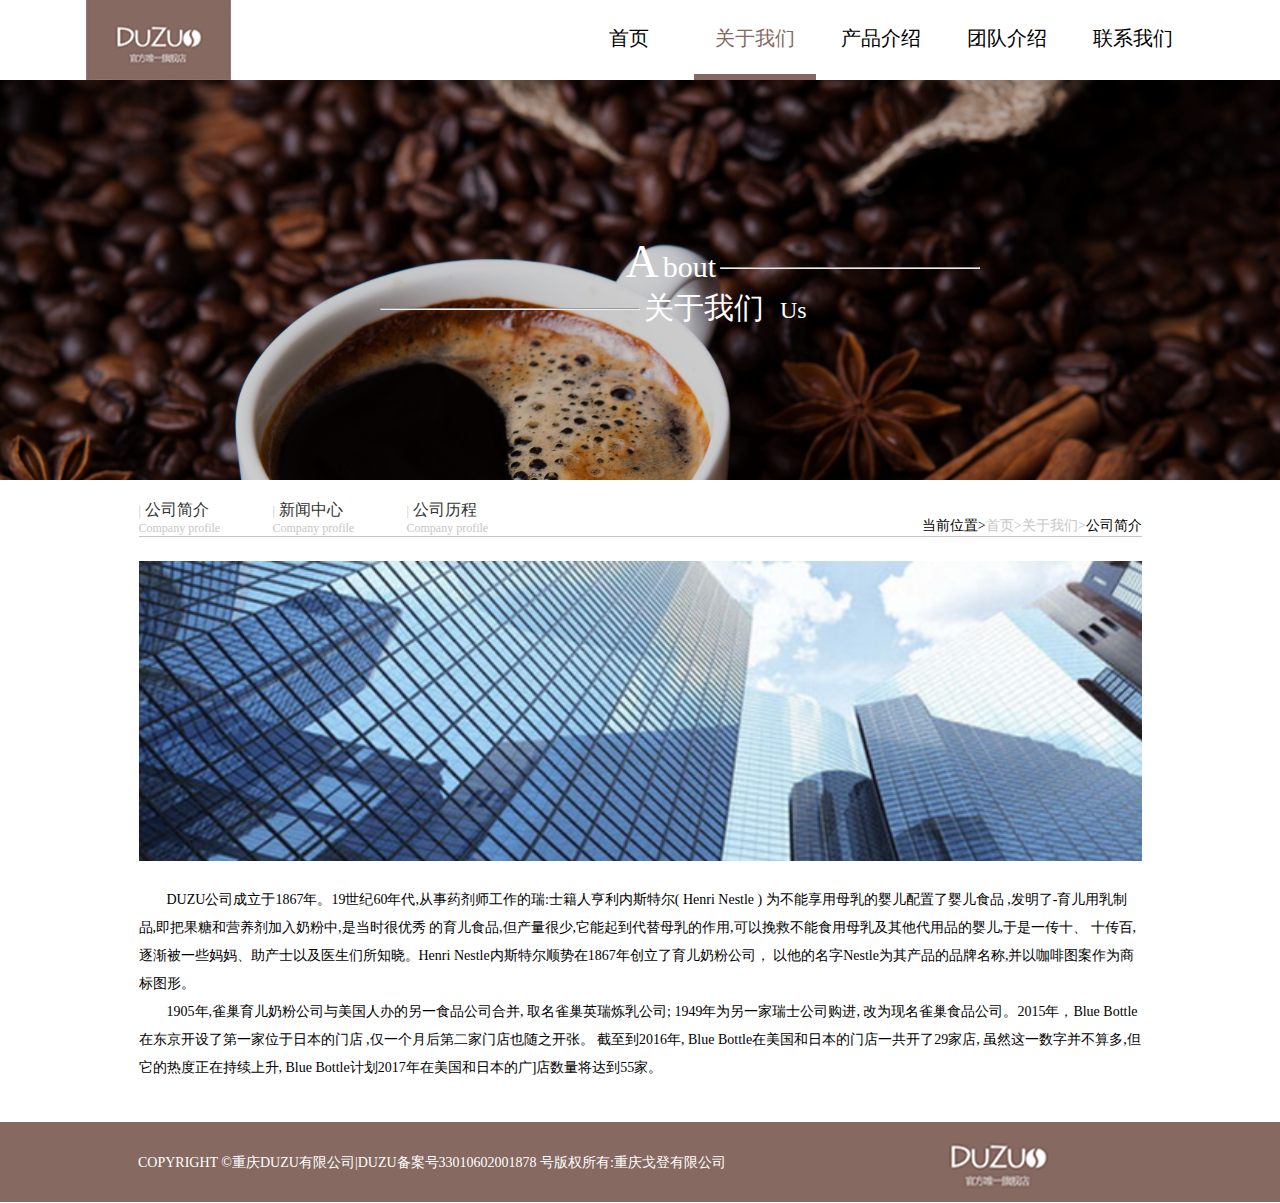
<file: about_Us.html>
<!DOCTYPE html>
<html>
	<head>
		<meta charset="UTF-8">
		<title></title>
		<link rel="stylesheet" href="css/about_Us.css" />
	</head>
	<body>
		<header>
			<div class="header">
				<div class="header_center">
					<img src="img/logo.png" />
					<ul>
						<li><a href="coffee_index.html">首页</a></li>
						<li><a href="about_Us.html" class="about">关于我们</a></li>
						<li><a href="product.html">产品介绍</a></li>
						<li><a href="team_product.html" >团队介绍</a></li>
						<li><a href="contact.html">联系我们</a></li>
					</ul>
				</div>
			</div>
		</header>
		<section>
			<div class="banner">
				<div class="banner_mtk">
					<div class="mtk_font">
						<!--<div class="mtk_position">-->
							<div class="mtk_font1">
								<span class="fs46">A</span>
								<span class="fs30">bout</span>
								<div class="banner_hr1"><hr /></div>
							</div>
							<div class="mtk_font2">
								<div class="banner_hr1"><hr/></div>
								<span class="fs30">关于我们</span>
								&nbsp;&nbsp;
								<span class="fs24">Us</span>
							</div>
						<!--</div>-->
					</div>
				</div>
			</div>
			<div class="contain">
				<div class="contain_center">
					<div class="contain_nav">
						<div class="contain1">
							<span class="fs12">|</span>
							<span class="fs16">公司简介</span>
							<p class="fs12">Company profile</p>
						</div>
						<div class="contain1">
							<span class="fs12">|</span>
							<span class="fs16">新闻中心</span>
							<p class="fs12">Company profile</p>
						</div>
						<div class="contain1">
							<span class="fs12">|</span>
							<span class="fs16">公司历程</span>
							<p class="fs12">Company profile</p>
						</div>
						<div class="contain2">
							<span>当前位置&gt;</span><span class="span1">首页&gt;关于我们&gt;</span><span>公司简介</span>
						</div>
					</div>
					<div class="banner2">
						
					</div>
					<div class="contain_p">
						<p> DUZU公司成立于1867年。19世纪60年代,从事药剂师工作的瑞:士籍人亨利内斯特尔( Henri Nestle )
							为不能享用母乳的婴儿配置了婴儿食品 ,发明了-育儿用乳制品,即把果糖和营养剂加入奶粉中,是当时很优秀
							的育儿食品,但产量很少,它能起到代替母乳的作用,可以挽救不能食用母乳及其他代用品的婴儿,于是一传十、
							十传百,逐渐被一些妈妈、助产士以及医生们所知晓。Henri Nestle内斯特尔顺势在1867年创立了育儿奶粉公司，
							以他的名字Nestle为其产品的品牌名称,并以咖啡图案作为商标图形。</p>
						<p>
							1905年,雀巢育儿奶粉公司与美国人办的另一食品公司合并, 取名雀巢英瑞炼乳公司; 1949年为另一家瑞士公司购进,
							改为现名雀巢食品公司。2015年，Blue Bottle在东京开设了第一家位于日本的门店 ,仅一个月后第二家门店也随之开张。
							截至到2016年, Blue Bottle在美国和日本的门店一共开了29家店,
							虽然这一数字并不算多,但它的热度正在持续上升, Blue Bottle计划2017年在美国和日本的广]店数量将达到55家。
						</p>
					</div>
				</div>
			</div>
		</section>
		<footer>
			<div class="footer">
				<div class="footer_center">
					<div class="footer_left">
						<span class="fs14">COPYRIGHT &copy;重庆DUZU有限公司|DUZU备案号33010602001878 号版权所有:重庆戈登有限公司</span>
					</div>
					<div class="footer_right">
						<img src="img/logo2_03.png" />
					</div>
				</div>
			</div>
		</footer>
	</body>
</html>
</file>
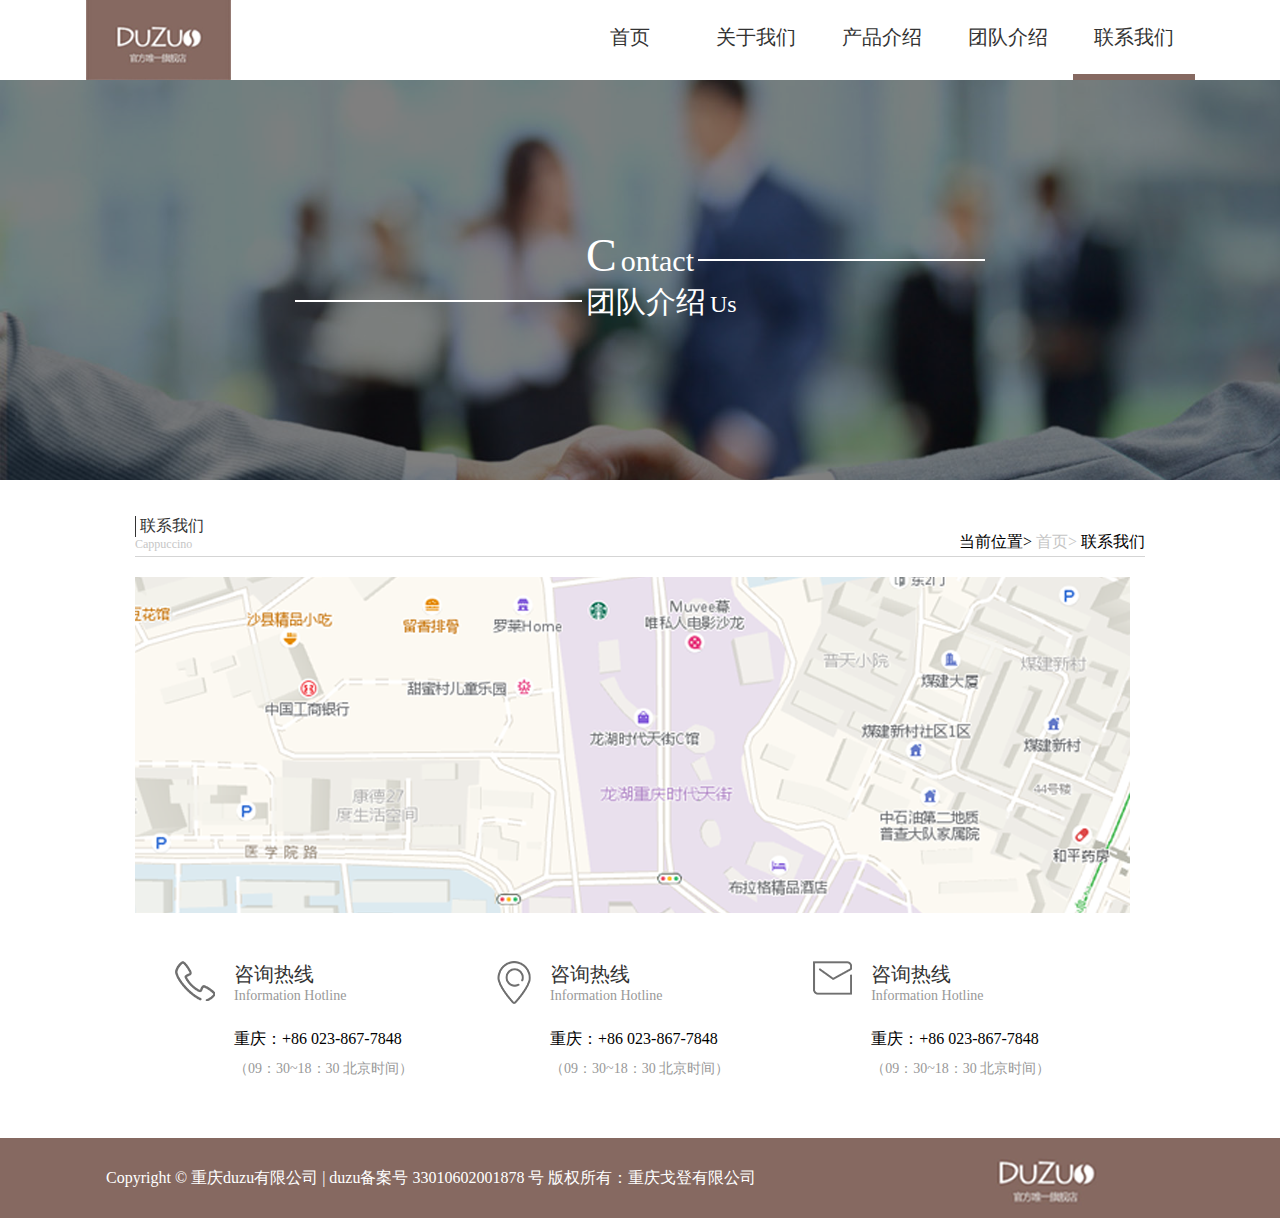
<file: contact.html>
<!DOCTYPE html>
<html>
	<head>
		<meta charset="UTF-8">
		<title></title>
		<link rel="stylesheet" type="text/css" href="css/contact.css"/>
	</head>
	<body>
		<header>
			<div class="header">
				<div class="header_center">
					<img src="img/logo.png" />
					<ul>
					<li><a href="coffee_index.html">首页</a></li>
					<li><a href="about_Us.html">关于我们</a></li>
					<li><a href="product.html">产品介绍</a></li>
					<li><a href="team_product.html">团队介绍</a></li>
					<li><a href="contact.html"  class="active">联系我们</a></li>
					</ul>
				</div>
			</div>
		</header>
		<div class="product_banner">
			<div class="product_banner_mtk">
				<div class="product_banner_mtk_text">
					<div class="mtk_text_top">
						<span>C</span>
						<span>ontact</span>
						<div class="top_line"></div>
					</div>
					<div class="mtk_text_bottom">
						<div class="top_line"></div>
						<span class="fs30">团队介绍</span>
						<span class="fs24">Us</span>
					</div>
				</div>
			</div>
		</div>
		<div class="product_section1">
			<div class="product_section1_top">
				<div class="product_section1_top1">
					<div class="top1_top fs16">
						联系我们
					</div>
					<p class="fs12">Cappuccino</p>
				</div>
				<div class="product_section1_top2">
					<ul>
						<li>当前位置></li>
						<li>首页></li>
						<li>联系我们</li>
					</ul>
				</div>
			</div>
			<div class="section1_bottom">
				<img src="img/contact_ditu_03.png"/>
				<div class="section1_bottom1">
					<img src="img/index/phone.gif"/>
					<ul>
						<li class="fs20">咨询热线</li>
						<li>Information Hotline</li>
						<li class="fs14">重庆：+86 023-867-7848</li>
						<li>（09：30~18：30 北京时间）</li>
					</ul>
				</div>
				<div class="section1_bottom1">
					<img src="img/index/location.gif"/>
					<ul>
						<li class="fs20">咨询热线</li>
						<li>Information Hotline</li>
						<li class="fs14">重庆：+86 023-867-7848</li>
						<li>（09：30~18：30 北京时间）</li>
					</ul>
				</div>
				<div class="section1_bottom1">
					<img src="img/index/email.png"/>
					<ul>
						<li class="fs20">咨询热线</li>
						<li>Information Hotline</li>
						<li class="fs14">重庆：+86 023-867-7848</li>
						<li>（09：30~18：30 北京时间）</li>
					</ul>
				</div>
			</div>
		</div>
		<footer>
			<div class="footer_center">
				<div class="footer_center_left">Copyright © 重庆duzu有限公司 | duzu备案号 33010602001878 号 版权所有：重庆戈登有限公司</div>
				<div class="footer_center_right"><img src="img/logo2_03.png"/></div>
			</div>
		</footer>
	</body>
</html>
</file>
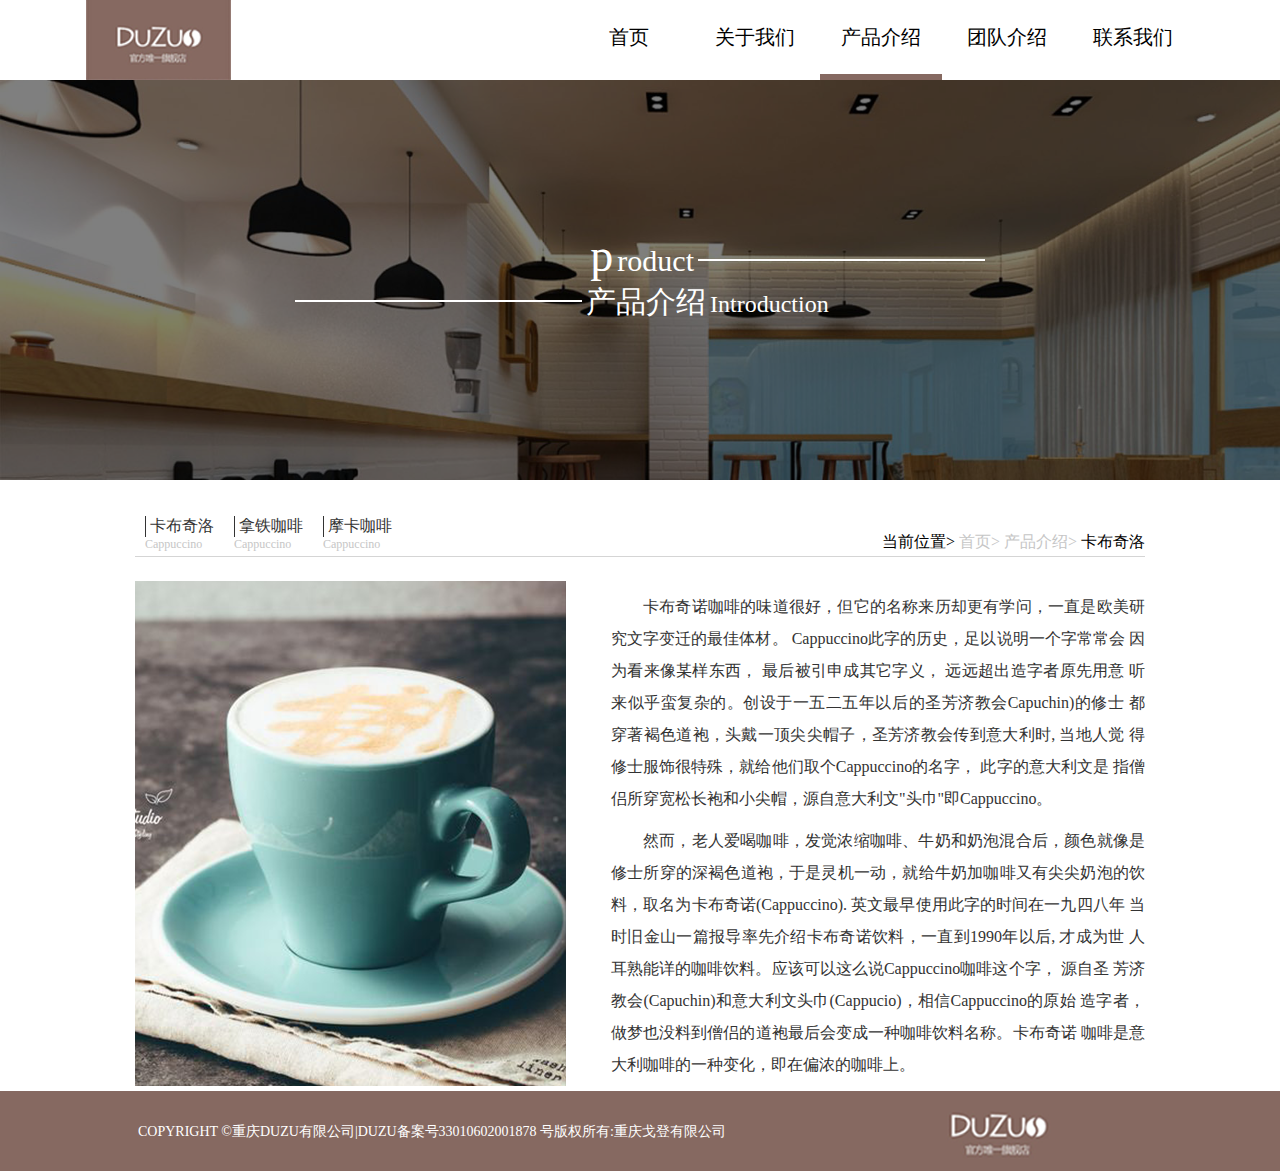
<file: product.html>
<!DOCTYPE html>
<html>
	<head>
		<meta charset="UTF-8">
		<title></title>
		<link rel="stylesheet" type="text/css" href="css/product.css"/>
	</head>
	<body>
		<header>
			<div class="header">
				<div class="header_center">
					<img src="img/logo.png" />
					<ul>
						<li><a href="coffee_index.html">首页</a></li>
						<li><a href="about_Us.html">关于我们</a></li>
						<li><a href="product.html"  class="active">产品介绍</a></li>
						<li><a href="team_product.html">团队介绍</a></li>
						<li><a href="contact.html">联系我们</a></li>
					</ul>
				</div>
			</div>
		</header>
		<div class="product_banner">
			<div class="product_banner_mtk">
				<div class="product_banner_mtk_text">
					<div class="mtk_text_top">
						<span>p</span>
						<span>roduct</span>
						<div class="top_line"></div>
					</div>
					<div class="mtk_text_bottom">
						<div class="top_line"></div>
						<span class="fs30">产品介绍</span>
						<span class="fs24">Introduction</span>
					</div>
				</div>
			</div>
		</div>
		<div class="product_section1">
			<div class="product_section1_top" >
				<div class="product_section1_top1" xh="0">
					<div class="top1_top fs16">
						卡布奇洛
					</div>
					<p class="fs12">Cappuccino</p>
				</div>
				
				<div class="product_section1_top1" xh="1">
					<div class="top1_top fs16">
						拿铁咖啡
					</div>
					<p class="fs12">Cappuccino</p>
				</div>
				<div class="product_section1_top1" xh="2">
					<div class="top1_top fs16">
						摩卡咖啡
					</div>
					<p class="fs12">Cappuccino</p>
				</div>
				<div class="product_section1_top2">
					<ul>
						<li>当前位置></li>
						<li><a href="index.html">首页></a></li>
						<li>产品介绍></li>
						<li class="mzxs">卡布奇洛</li>
					</ul>
				</div>
			</div>
			
			
			
			<div class="product_section1_bottom show">
				<div class="product_section1_bottom_left">
					<img src="img/product/卡布基诺_03.png"/>
				</div>
				<div class="product_section1_bottom_right fs16">
					<p class="p1">       卡布奇诺咖啡的味道很好，但它的名称来历却更有学问，一直是欧美研
						究文字变迁的最佳体材。 Cappuccino此字的历史，足以说明一个字常常会
						因为看来像某样东西，  最后被引申成其它字义， 远远超出造字者原先用意
						听来似乎蛮复杂的。创设于一五二五年以后的圣芳济教会Capuchin)的修士
						都穿著褐色道袍，头戴一顶尖尖帽子，圣芳济教会传到意大利时,  当地人觉
						得修士服饰很特殊，就给他们取个Cappuccino的名字， 此字的意大利文是
						指僧侣所穿宽松长袍和小尖帽，源自意大利文"头巾"即Cappuccino。</p>
						
						     <p class="p1">  然而，老人爱喝咖啡，发觉浓缩咖啡、牛奶和奶泡混合后，颜色就像是
						修士所穿的深褐色道袍，于是灵机一动，就给牛奶加咖啡又有尖尖奶泡的饮
						料，取名为卡布奇诺(Cappuccino). 英文最早使用此字的时间在一九四八年
						当时旧金山一篇报导率先介绍卡布奇诺饮料，一直到1990年以后, 才成为世
						人耳熟能详的咖啡饮料。应该可以这么说Cappuccino咖啡这个字， 源自圣
						芳济教会(Capuchin)和意大利文头巾(Cappucio)，相信Cappuccino的原始
						造字者，做梦也没料到僧侣的道袍最后会变成一种咖啡饮料名称。卡布奇诺
						咖啡是意大利咖啡的一种变化，即在偏浓的咖啡上。</p>
				</div>
			</div>
			
			<div class="product_section1_bottom hide">
				<div class="product_section1_bottom_left">
					<img src="img/natie_03.png"/>
				</div>
				<div class="product_section1_bottom_right fs16">
					<p class="p1">      
						 这是1683年的故事了。这一年，土耳其大军第二次进攻维也纳。当时的维
						也纳皇帝奥博德一世与波兰国王奥古斯都二世订有攻守同盟 ，波兰人只要得知
						这一消息，增援大军就会迅速赶到。 但问题是，谁来突破土耳其人的重围去给
						波兰人送信呢?曾经在土耳其游历的维也纳人柯奇斯基自告奋勇，以流利的土耳
						其话骗过围城的土耳其军队，跨越多瑙河， 搬来了波兰军队。
						</p>
						
					<p class="p1">  奥斯曼帝国的军队虽然骁勇善战，在波兰大军和维也纳大军的夹击下， 还
						是仓皇退却了， 走时在城外丢下了大批军需物资， 其中就有数十麻袋的咖啡豆
						穆斯林世界控制了几个世纪不肯外流的咖啡豆, 就这样轻而易举地到了维也纳人
						手上。 但是维也纳人不知道这是什么东西。 只有柯奇斯基知道这是一种神奇的
						饮料。 于是他请求把这数十麻袋咖啡豆作为突围求救的奖赏， 并利用这些战利
						品在维也纳开设了一家咖啡馆--蓝瓶子。</p>
						
					<p class="p1">开始的时候， 咖啡馆的生意并不好。 原因是欧洲人不像土耳其人那样，喜欢连
						咖啡渣一起喝下去 。 于是聪明的柯奇斯基改变了配方过滤掉咖啡渣并加入大量
						牛奶  - - 这就是如今咖啡馆里常见的"拿铁"咖啡的原创版本。</p>	
				</div>
			</div>
			
			<div class="product_section1_bottom hide">
				<div class="product_section1_bottom_left">
					<img src="img/moka_03.png"/>
				</div>
				<div class="product_section1_bottom_right fs16">
					<p class="p1">       
						摩卡作为一个世界上最早的也曾经是最大的咖啡贸易的港口而闻明于世位
						于埃塞尔比亚海峡对面的也门，埃塞尔比亚的咖啡也曾经通过也门摩卡港出口
						运输，摩卡港已经干枯了，但附近地区出产的咖啡还是习惯称之为摩卡。
					</p>
					<p class="p1"> 
						       哈拉尔(Harar)咖啡，这种咖啡生长在从达罗勒布(Darolebu)平原海拔900
						米到埃塞俄比亚东部高地山脉谢赫谢赫(Chercher)海拔2700米范围内的地区这
						些山脉确实为这些常年生长的咖啡豆提供了独一无二的特征:果实饱满呈长条状
						酸性适中，典型的摩卡爽口风味。哈拉尔(Harar)咖啡世界领先的优质咖啡 ; 虽
						然品种产自国外但给人以亲切之感，口感绵润甜滑， 给人以真正摩卡咖啡的丰
						富口感。哈拉尔咖啡几乎有最低的咖啡因含量，大约为1.13%。</p>
					<p class="p1"> 
						       哈拉尔不仅是世界上最好的的日晒咖啡之一，被誉为"旷野的咖啡"，而更
						像是一个美丽的传说。</p>
					<p class="p1"> 埃塞俄比亚主要是是阿拉比卡原种 ; 出口生豆;采用干燥法和水洗法的加工
						方法;主要产地集中于西南部、东部及南部;每年八月/一月为收获期。</p>
					</p>
				</div>
			</div>
			
		</div>
		<footer>
			<div class="footer">
				<div class="footer_center">
					<div class="footer_left">
						<span class="fs14">COPYRIGHT &copy;重庆DUZU有限公司|DUZU备案号33010602001878 号版权所有:重庆戈登有限公司</span>
					</div>
					<div class="footer_right">
						<img src="img/logo2_03.png" />
					</div>
				</div>
			</div>
		</footer>
		<script src="js/product.js" type="text/javascript" charset="utf-8"></script>
	</body>
</html>
</file>
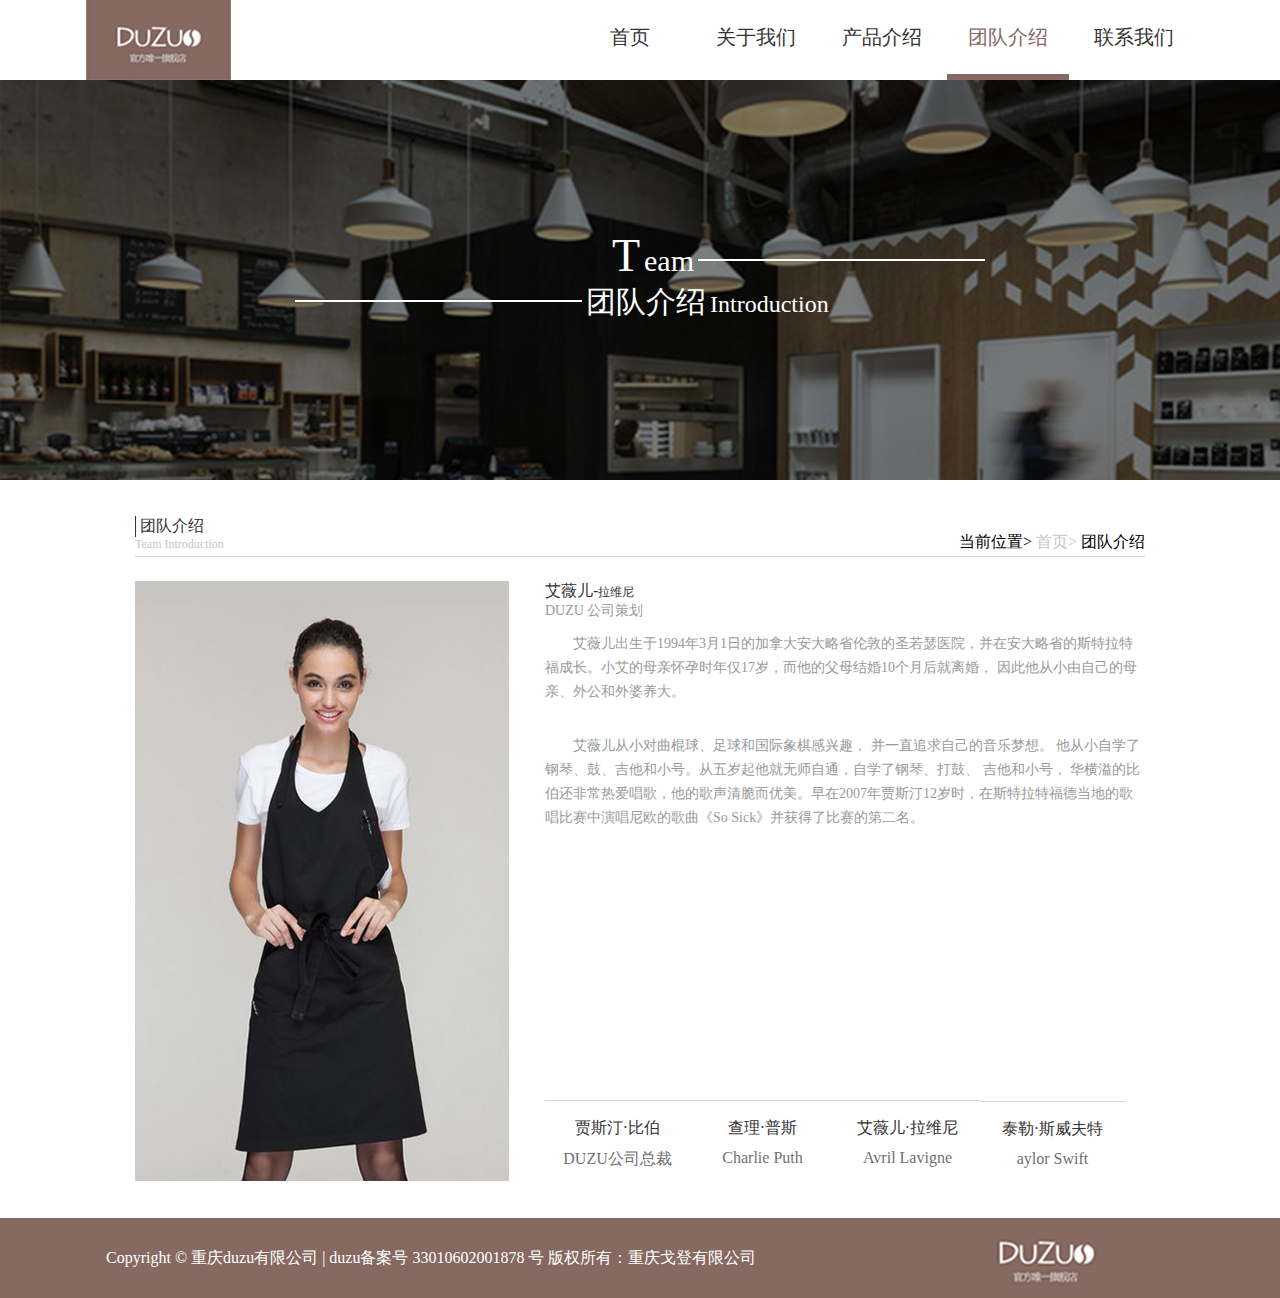
<file: team_product.html>
<!DOCTYPE html>
<html>
	<head>
		<meta charset="UTF-8">
		<title></title>
		<link rel="stylesheet" type="text/css" href="css/team_introduce.css"/>
	</head>
	<body>
		<header>
			<div class="team_header_center">
				<img src="img/logo.png"/>
				<ul>
					<li><a href="coffee_index.html">首页</a></li>
					<li><a href="about_Us.html">关于我们</a></li>
					<li><a href="product.html">产品介绍</a></li>
					<li><a href="team_product.html" class="td">团队介绍</a></li>
					<li><a href="contact.html">联系我们</a></li>
				</ul>
			</div>
		</header>
		<div class="product_banner">
			<div class="product_banner_mtk">
				<div class="product_banner_mtk_text">
					<div class="mtk_text_top">
						<span>T</span>
						<span>eam</span>
						<div class="top_line"></div>
					</div>
					<div class="mtk_text_bottom">
						<div class="top_line"></div>
						<span class="fs30">团队介绍</span>
						<span class="fs24">Introduction</span>
					</div>
				</div>
			</div>
		</div>
		<div class="product_section1">
			<div class="product_section1_top">
				<div class="product_section1_top1">
					<div class="top1_top fs16">
						团队介绍
					</div>
					<p class="fs12">Team Introduction</p>
				</div>
				<div class="product_section1_top2">
					<ul>
						<li>当前位置></li>
						<li>首页></li>
						<li>团队介绍</li>
					</ul>
				</div>
			</div>
			<div class="section1_bottom">
				<div class="section1_bottom_left">
					<img src="img/Team_Introduction_Avril_Lavigne.png"/>
				</div>
				<div class="section1_bottom_right">
					<p class="fs16">艾薇儿-<span class="fs12">拉维尼</span></p>
					<p class="fs14">DUZU 公司策划</p>
					<p class="fs14">艾薇儿出生于1994年3月1日的加拿大安大略省伦敦的圣若瑟医院，并在安大略省的斯特拉特
						福成长。小艾的母亲怀孕时年仅17岁，而他的父母结婚10个月后就离婚， 因此他从小由自己的母
						亲、外公和外婆养大。</p>
						
					<p class="fs14">艾薇儿从小对曲棍球、足球和国际象棋感兴趣， 并一直追求自己的音乐梦想。 他从小自学了
						钢琴、鼓、吉他和小号。从五岁起他就无师自通，自学了钢琴、打鼓、 吉他和小号， 华横溢的比
						伯还非常热爱唱歌，他的歌声清脆而优美。早在2007年贾斯汀12岁时，在斯特拉特福德当地的歌
						唱比赛中演唱尼欧的歌曲《So Sick》并获得了比赛的第二名。</p>
					<div class="person_produce">
						<div class="person1_produce">
							<img src="img/index/person4.gif"/>
							<div class="jieshao1">
								<p class="p1 p1s">贾斯汀·比伯</p>
								<p class="p2">DUZU公司总裁</p>
								<!--<div class="jieshao">
									<p class="p1">贾斯汀·比伯</p>
									<p class="p2">Jstinbiebo</p>
								</div>-->
							</div>
						</div>
						<div class="person1_produce">
							<img src="img/index/person1.gif"/>
							<div class="jieshao1">
								<p class="p1 p1s">查理·普斯</p>
								<p class="p2">Charlie Puth</p>
								<!--<div class="jieshao">
									<p class="p1">查理·普斯</p>
									<p class="p2">Charlie Puth</p>
								</div>-->
							</div>
						</div>
						<div class="person1_produce">
							<img src="img/index/person3.gif"/>
							<div class="jieshao1">
								<p class="p1 p1s">艾薇儿·拉维尼</p>
								<p class="p2">Avril Lavigne</p>
								<!--<div class="jieshao">
									<p class="p1">艾薇儿·拉维尼</p>
									<p class="p2">Avril Lavigne</p>
								</div>-->
							</div>
						</div>
						<div class="person1_produce">
							<img src="img/index/person2.gif"/>
							<div class="jieshao1">
								<p class="p1 p1s">泰勒·斯威夫特</p>
								<p class="p2">aylor Swift</p>
								<!--<div class="jieshao">
									<p class="p1">泰勒·斯威夫特</p>
									<p class="p2">Taylor Swift</p>
								</div>-->
							</div>
						</div>	
					</div>
					
				</div>
			</div>
		</div>
		<footer>
			<div class="footer_center">
				<div class="footer_center_left">Copyright © 重庆duzu有限公司 | duzu备案号 33010602001878 号 版权所有：重庆戈登有限公司</div>
				<div class="footer_center_right"><img src="img/logo2_03.png"/></div>
			</div>
		</footer>
		
		
	</body>
</html>
</file>
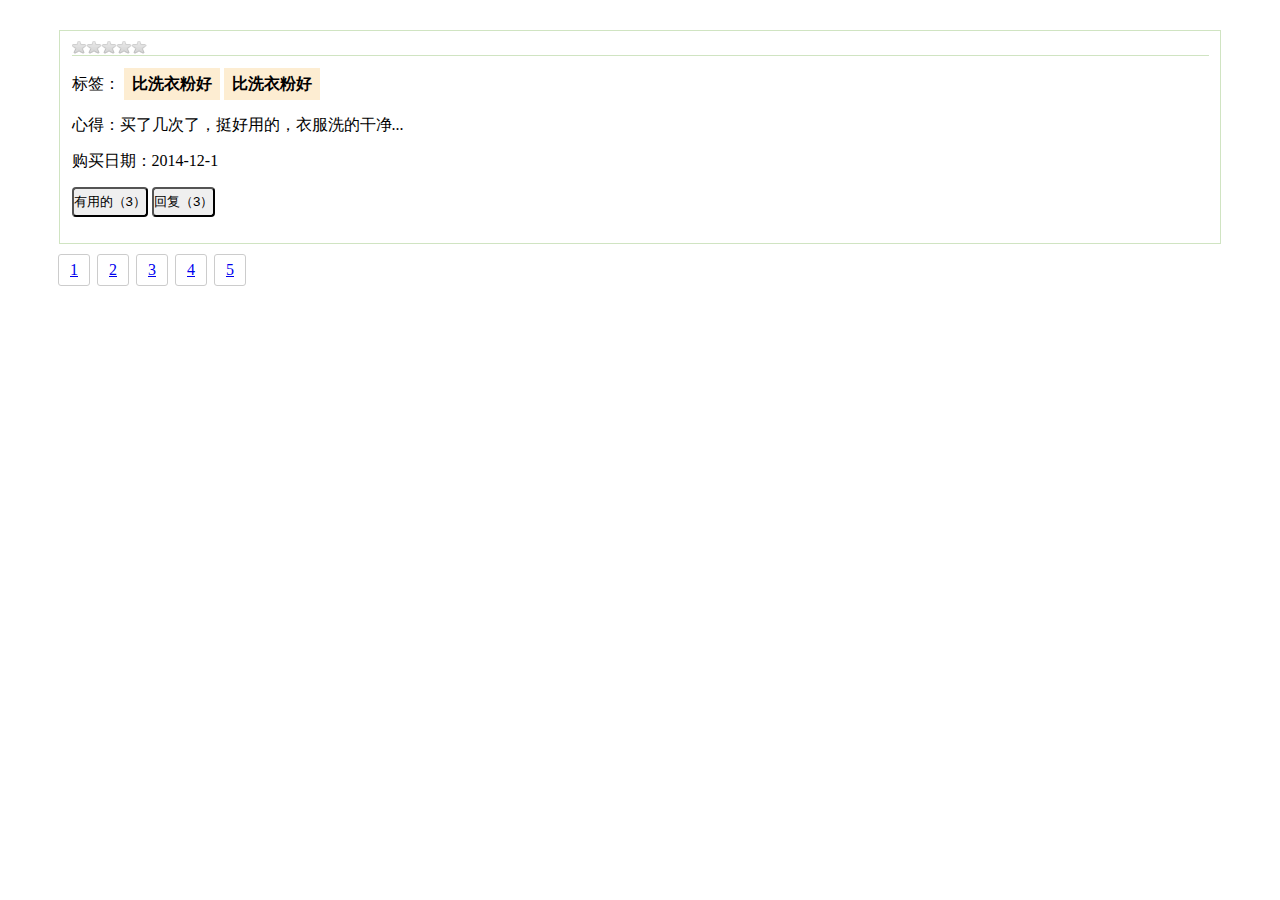
<file: work01.html>
<!DOCTYPE html>
<html>
	<head>
		<meta charset="UTF-8">
		<title></title>
		<link rel="stylesheet" type="text/css" href="css/work01.css"/>
	</head>
	<body>
		<div class="center">
			<div class="main">
				<div class="min">
					
				</div>
				<div class="contain">
					<div class="contain1">
						<span>标签：</span>
						<div class="contain1_1"><span>比洗衣粉好</span></div>
						<div class="contain1_1"><span>比洗衣粉好</span></div>
					</div>
					<div class="contain2">
						<span>心得：买了几次了，挺好用的，衣服洗的干净...</span>
					</div>
					<div class="contain2">
						<span>购买日期：2014-12-1</span>
					</div>
					<div class="contain3">
						<button>有用的（3）</button>
						<button>回复（3）</button>
					</div>
				</div>
			</div>
			<div class="footer">
				<ul>
					<li><a href="#">1</a></li>
					<li><a href="#">2</a></li>
					<li><a href="#">3</a></li>
					<li><a href="#">4</a></li>
					<li><a href="#">5</a></li>
				</ul>
			</div>
		</div>
	</body>
</html>
</file>
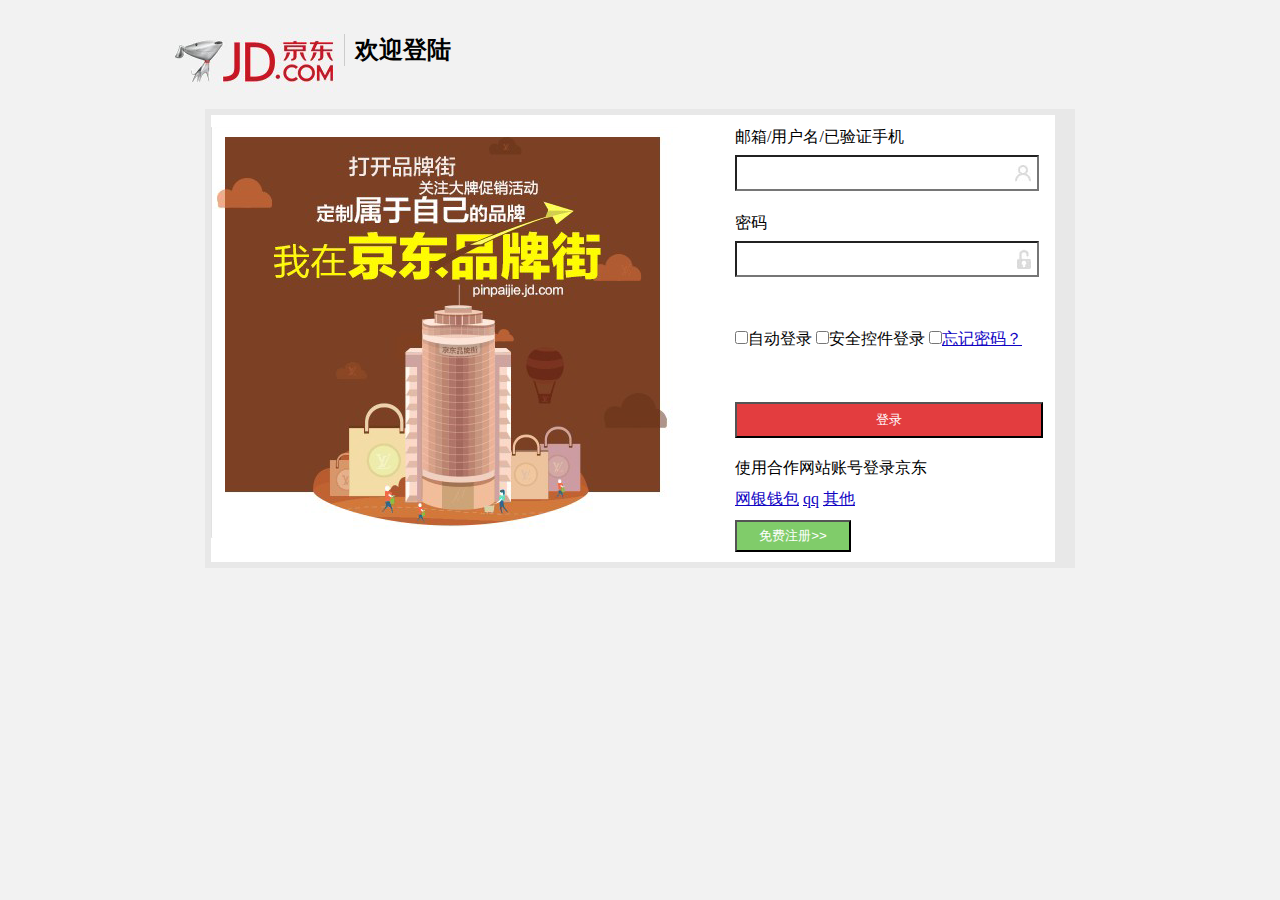
<file: work03.html>
<!DOCTYPE html>
<html>
	<head>
		<meta charset="UTF-8">
		<title></title>
		<link rel="stylesheet" href="css/work03.css" />
	</head>
	<body>
		<div class="center">
			<div class="top">
				<img src="img/jd_01.png"/>
				<h1>欢迎登陆</h1>
			</div>
			<div class="section"> 
				<div class="left">
					<img src="img/jd_bg.png" />
				</div>
				<div class="right">
					<div class="right_1">
						<span>邮箱/用户名/已验证手机</span>
						<div class="input1">
							<input type="text" name="username" value="" />
						</div>
					</div>
					<div class="right_1">
						<span>密码</span>
						<div class="input2">
							<input type="password" name="password" value=""/>
						</div>
					</div>
					<div class="right_2">
							<input type="checkbox" name="login" id="login1"/><label for="login1">自动登录</label>
							<input type="checkbox" name="login" id="login2" /><label for="login2">安全控件登录</label> 
							<input type="checkbox" name="login" id="login3"/><label for="login3"><a href="#">忘记密码？</a></label>
					</div>
					<button>
						登录
					</button>
					<div class="text">
						<span>使用合作网站账号登录京东</span>
					</div>	
					<div class="pay">
						<span><a href="#">网银钱包</a></span>
						<span><a href="#">qq</a></span>
						<span><a href="#">其他</a></span>
					</div>
					<button class="button1">免费注册>></button>
				</div>
			</div>
		</div>
	</body>
</html>
</file>
<file: css/about_Us.css>
*{
	margin: 0;
	padding: 0;
	list-style: none;
	text-decoration: none;
}
.header{
	width: 100%;
}
.header_center{
	width: 1200px;
	margin: auto;
	overflow: hidden;
}
.header_center>img{
	margin-left: 46px;
	float: left;
}
.header_center ul{
	float: right;
	margin-right: 46px;
}
.header_center li{
	display: inline-block;

}

.header_center a{
	color: #000;
	display: inline-block;
	width: 122px;
	height: 74px;
	font-size: 20px;
	text-align: center;
	line-height: 76px;
}
.header_center li:hover a{
	color: #866961;
	border-bottom: 6px solid #866961;
}
.header_center .about{
	color: #866961;
	border-bottom: 6px solid #866961;	
}
/*****************************************************************/
.banner{
	width: 100%;
	height: 400px;
	background:url(../img/about/banner.jpg);
	background-repeat: no-repeat;
	background-size: cover;
	background-attachment: fixed;
	/*background-size: 100% ;*/
}
.banner_mtk{
	width: 100%;
	height: 400px;
	background: rgba(0,0,0,0.2);
	position: relative;
}
.mtk_font{
	width: 600px;
    color: #fff;
    position: absolute;
    top: 155px;
    left: 380px;
}
.banner_hr1{
	display: inline-block;
	width: 260px;
	height: 1px;
	background: #fff;
}
.banner_hr1 hr{
	margin-bottom: 8px;
}
.fs46{
	font-size: 46px;
}
.fs30{
	font-size: 30px;
}
.fs24{
	font-size: 24px;
}
.mtk_font1{
	float: right;
}
.mtk_font2{
	float: left;
}
/*.mtk_position{
	width: 670px;
	margin: auto;
	color: #fff;
	/*position: absolute;
	top: 0;
	left: 0;*/
}*/

/*.fs46{
	top: -9px;
	position: absolute;
    left: -44px;
}*/


.relative{
	position: relative;
}
/*.banner_hr1{
	width: 285px;
	height: 4px;
	background: #fff;
	display: inline-block;
	position: absolute;
	top: 36px;
    left: 126px;	
}
.banner_hr2{
	width: 285px;
	height: 4px;
	background: #fff;
	display: inline-block;
	position: absolute;	
	top: 19px;
    left: -309px;
}*/

.contain{
	width: 100%;
}
.contain_center{
	width: 1003px;
	margin:20px auto 40px;
	/*border: 1px solid #000;*/
	
}
.contain_nav{
	width: 100%;
	overflow: hidden;
	border-bottom: 1px solid #c6c6c6;
	margin-bottom: 24px;
}
.contain1{
	width: 100px;
	display: inline-block;
	margin-right: 34px ;
	float: left;
}

.fs12{
	font-size: 12px;
	color: #c6c6c6;
}
.fs16{
	font-size: 16px;
	color: #333333;
}
.contain2{
	display: inline-block;
	float: right;
	margin-top: 17px;
	font-size: 14px;
}
.span1{
	color: #c6c6c6;
}
.banner2{
	width: 1003px;
	height: 300px;
	background: url(../img/about/banner2.png) no-repeat;
	background-attachment: fixed;
	background-size: cover;
	
}
.contain_p{
	width: 1003px;
	margin-top: 25px;
	font-size: 14px;
}
.contain_p p{
	text-indent: 28px;
	line-height: 28px;
}

/*footer*/
.footer{
	width: 100%;
	height: 80px;
	background: #866961;
}
.footer_center{
	width: 1200px;
	overflow: hidden;
	margin: auto;
}
.fs14{
	font-size: 14px;
}
img{
	vertical-align: top;
}
.footer_left{
	float: left;
	margin-left: 98px;
	line-height: 80px;
	color: #fff;
}
.footer_right{
	float: right;
	margin-right: 170px;
}
</file>
<file: css/contact.css>
body,ol,ul,h1,h2,h3,h4,h5,h6,p,th,td,dl,dd,form,fieldset,legend,input,textarea,select{
	margin:0;
	padding:0;
	list-style: none;
}
img{
	vertical-align: top;
}
a{
	text-decoration: none;
}
.header{
	width: 100%;
}
.header_center{
	width: 1200px;
	margin: auto;
	overflow: hidden;
}
.header_center>img{
	margin-left: 46px;
	float: left;
}
.header_center ul{
	float: right;
	margin-right: 45px;
}
.header_center li{
	display: inline-block;

}
.header_center a{
	color: #333;
	display: inline-block;
	width: 122px;
	height: 74px;
	font-size: 20px;
	text-align: center;
	line-height: 74px;
}
.header_center li:hover a{
	color: #866961;
	border-bottom: 6px solid #866961;
}
.active{
	color: #866961;
	border-bottom: 6px solid #866961;
}

.product_banner{
	width: 100%;
	height: 400px;
	background: url(../img/contact_banner.jpg) no-repeat fixed;
	background-size: cover;
	position: relative;
}
.product_banner_mtk{
	width: 100%;
	height: 100%;
	background: rgba(0,0,0,0.5);
	position: absolute;
	left: 0;
	top: 0;
}
.product_banner_mtk_text:after{
	content: "";
	display: table;
	clear: both;
}
.product_banner_mtk_text{
	width: 690px;
	/*margin: auto;*/
	color: #FFFFFF;
	position: absolute;
	top: 50%;
	left: 50%;
	margin-top: -51px;
	margin-left: -345px;
}

.mtk_text_top span:nth-child(1){
	font-size: 46px;
	/*position: relative;
	top: 3px;*/
}
.mtk_text_top span:nth-child(2){
	font-size: 30px;
}
.top_line{
	width: 285px;
	border: 1px solid #fff;
	display: inline-block;
	margin-bottom: 10px;
}
.fs30{
	font-size: 30px;
}
.fs24{
	font-size: 24px;
}

.product_section1{
	width: 1010px;
	margin: auto;
	margin-top: 36px;
}
.product_section1_top{
	border-bottom: 1px solid #d5d5d5;
	overflow: hidden;
}
.fs12{
	font-size: 12px;
}
.fs16{
	font-size: 16px;
	color: #333;
}
.top1_top{
	border-left:1px solid #333 ;
	padding-left: 4px;
}
.mtk_text_top{
	float: right;
}
.mtk_text_bottom{
	float: left;
}

/***************/
.product_section1_top1 p{
	color:#c6c6c6;
	margin-bottom: 4px;
}
.product_section1_top1{
	float: left;
}
.product_section1_top2{
	float: right;
	margin-top: 16px;
}
.product_section1_top2 li{
	display: inline-block;
}
.product_section1_top2 li:nth-child(2){
	color: #c6c6c6;
}
.section1_bottom{
margin-top: 20px;
}
.section1_bottom1{
	display: inline-block;
	margin:0 40px 60px;
}
.section1_bottom>img{
	margin-bottom: 48px;
}
.section1_bottom1>img{
	margin-right:15px ;
}
.section1_bottom1 ul{
	display: inline-block;
}
.section1_bottom1 li:nth-child(2){
	color:#999999 ;
	font-size: 14px;
}
.section1_bottom1 li:nth-child(1){
	color: #333;
	
}
.fs20{
	font-size: 20px;
}
.section1_bottom1 li:nth-child(3){
	margin-top: 25px;
	margin-bottom: 10px;
}
.section1_bottom1 li:nth-child(4){
	color:#999999 ;
	font-size: 14px;
}
footer{
	width: 100%;
	height: 80px;
	background: #866961;
}
.footer_center{
	width: 1200px;
	margin: auto;
	
}
.footer_center:after{
	content: "";
	display: table;
	clear: both;
}
.footer_center_left{
	float: left;
	line-height: 80px;
	color: #fff;
	margin-left: 66px;
}
.footer_center_right{
	float: right;
	margin-right: 122px;
}
</file>
<file: css/product.css>
body,ol,ul,h1,h2,h3,h4,h5,h6,p,th,td,dl,dd,form,fieldset,legend,input,textarea,select{
	margin:0;
	padding:0;
	list-style: none;
}
img{
	vertical-align: top;
}
a{
	text-decoration: none;
}
.header{
	width: 100%;
}
.header_center{
	width: 1200px;
	margin: auto;
	overflow: hidden;
}
.header_center>img{
	margin-left: 46px;
	float: left;
}
.header_center ul{
	float: right;
	margin-right: 46px;
}
.header_center li{
	display: inline-block;

}
.header_center a{
	color: #000;
	display: inline-block;
	width: 122px;
	height: 74px;
	font-size: 20px;
	text-align: center;
	line-height: 74px;
}
.header_center li:hover a{
	color: #866961;
	border-bottom: 6px solid #866961;
}
.active{
	color: #866961;
	border-bottom: 6px solid #866961;
}

/*产品介绍banner*/
.product_banner{
	width: 100%;
	height: 400px;
	background: url(../img/product/product_banner.jpg) no-repeat fixed;
	background-size: cover;
	position: relative;
}
.product_banner_mtk{
	width: 100%;
	height: 100%;
	background: rgba(0,0,0,0.5);
	position: absolute;
	left: 0;
	top: 0;
}
.product_banner_mtk_text:after{
	content: "";
	display: table;
	clear: both;
}
.product_banner_mtk_text{
	width: 690px;
	/*margin: auto;*/
	color: #FFFFFF;
	position: absolute;
	top: 50%;
	left: 50%;
	margin-top: -51px;
	margin-left: -345px;
}

.mtk_text_top span:nth-child(1){
	font-size: 46px;
	/*position: relative;
	top: 3px;*/
}
.mtk_text_top span:nth-child(2){
	font-size: 30px;
}
.top_line{
	width: 285px;
	border: 1px solid #fff;
	display: inline-block;
	margin-bottom: 10px;
}
.fs30{
	font-size: 30px;
}
.fs24{
	font-size: 24px;
}

.product_section1{
	width: 1010px;
	margin: auto;
	margin-top: 36px;
}
.product_section1_top{
	border-bottom: 1px solid #d5d5d5;
	overflow: hidden;
	
}
.fs12{
	font-size: 12px;
}
.fs16{
	font-size: 16px;
	color: #333;
}
.top1_top{
	border-left:1px solid #333 ;
	padding-left: 4px;
	
}
.mtk_text_top{
	float: right;
}
.mtk_text_bottom{
	float: left;
}

/*产品介绍*/
.product_section1_top1 p{
	color:#c6c6c6;
	margin-bottom: 4px;
}
.product_section1_top1{
	float: left;
	margin:0 10px;
	cursor: pointer;
}
.addcolor{
	background: orchid;
}
.hide{
	display: none;
}
.show{
	display: block;
}
.product_section1_top2{
	float: right;
	margin-top: 16px;
}
.product_section1_top2 li{
	display: inline-block;
}
.product_section1_top2 a{
	color: #c6c6c6;
}
.product_section1_top2 li:nth-child(2){
	color: #c6c6c6;
}
.product_section1_top2 li:nth-child(3){
	color: #c6c6c6;
}
.product_section1_bottom{
	margin-top: 24px;
	overflow: hidden;
}
.product_section1_bottom_left img:hover{
	transform: scale(0.8);
}
.product_section1_bottom_left img{
	transition: all 1s;
}
.product_section1_bottom_left{
	float: left;
}
.product_section1_bottom_right{
	width: 534px;
	float: right;
	text-indent: 32px;
	line-height: 32px;
	text-align: justify;
}
.p1{
	margin:10px 0;
}
.footer{
	width: 100%;
	height: 80px;
	background: #866961;
}
.footer_center{
	width: 1200px;
	overflow: hidden;
	margin: auto;
}
.fs14{
	font-size: 14px;
}
img{
	vertical-align: top;
}
.footer_left{
	float: left;
	margin-left: 98px;
	line-height: 80px;
	color: #fff;
}
.footer_right{
	float: right;
	margin-right: 170px;
}
</file>
<file: css/team_introduce.css>
body,ol,ul,h1,h2,h3,h4,h5,h6,p,th,td,dl,dd,form,fieldset,legend,input,textarea,select{
	margin:0;
	padding:0;
	list-style: none;
}
img{
	vertical-align: top;
}
a{
	text-decoration: none;
}
header{
	width: 100%;
	
}
.team_header_center{
	width: 1200px;
	margin: auto;
}
.team_header_center:after{
	content: "";
	display: table;
	clear: both;
}
.team_header_center img{
	float: left;
	margin-left: 46px;
}
.team_header_center ul{
	float: right;
	margin-right: 45px;
	
}
.team_header_center li{
	display: inline-block;
}

.team_header_center li a{
	display: inline-block;
	width: 122px;
	height: 74px;
	text-decoration: none;
	color: #333;
	font-size: 20px;
	line-height: 74px;
	text-align: center;
}
.team_header_center a:hover{
	color: #866961;
	border-bottom:6px solid #866961;
}
.team_header_center .td{
	color: #866961;
	border-bottom:6px solid #866961;	
}
/*********************/
.product_banner{
	width: 100%;
	height: 400px;
	background: url(../img/Team_Introduction_1.png) no-repeat fixed;
	background-size: cover;
	position: relative;
}
.product_banner_mtk{
	width: 100%;
	height: 100%;
	background: rgba(0,0,0,0.5);
	position: absolute;
	left: 0;
	top: 0;
}
.product_banner_mtk_text:after{
	content: "";
	display: table;
	clear: both;
}
.product_banner_mtk_text{
	width: 690px;
	/*margin: auto;*/
	color: #FFFFFF;
	position: absolute;
	top: 50%;
	left: 50%;
	margin-top: -51px;
	margin-left: -345px;
}

.mtk_text_top span:nth-child(1){
	font-size: 46px;
	/*position: relative;
	top: 3px;*/
}
.mtk_text_top span:nth-child(2){
	font-size: 30px;
}
.top_line{
	width: 285px;
	border: 1px solid #fff;
	display: inline-block;
	margin-bottom: 10px;
}
.fs30{
	font-size: 30px;
}
.fs24{
	font-size: 24px;
}

.product_section1{
	width: 1010px;
	margin: auto;
	margin-top: 36px;
}
.product_section1_top{
	border-bottom: 1px solid #d5d5d5;
	overflow: hidden;
}
.fs12{
	font-size: 12px;
}
.fs16{
	font-size: 16px;
	color: #333;
}
.top1_top{
	border-left:1px solid #333 ;
	padding-left: 4px;
}
.mtk_text_top{
	float: right;
}
.mtk_text_bottom{
	float: left;
}
.product_section1_top1 p{
	color:#c6c6c6;
	margin-bottom: 4px;
}
.product_section1_top1{
	float: left;
}
.product_section1_top2{
	float: right;
	margin-top: 16px;
}
.product_section1_top2 li{
	display: inline-block;
}
.product_section1_top2 li:nth-child(2){
	color: #c6c6c6;
}
.section1_bottom{
	margin-top:24px ;
	overflow: hidden;
}
.section1_bottom_left{
	float: left;
}
.section1_bottom_right{
	width: 600px;
	float: right;
	position: relative;
}
.fs14{
	font-size: 14px;
	color: #999999;
}
.fs12{
	font-size: 12px;
}
.fs16{font-size: 16px}
.section1_bottom_right p:nth-child(3){
	margin:12px 0;
	text-indent: 28px;
	line-height: 24px;
}
.section1_bottom_right p:nth-child(4){
	margin:30px 0;
	text-indent: 28px;
	line-height: 24px;
}

.person_produce{
	overflow: hidden;
	margin-bottom: 38px;
}
.person1_produce{
	/*display: inline-block;*/
	float: left;
	
}
.person1_produce img{
	width: 145px;
	opacity: 0;
	transition: all  1s; 
}
/*.jieshao{
	width: 145px;
	background: #333333;
	text-align: center;
	display: none;
	position: absolute;
	top: 0;
	left: 0;
	transition: all 1s;
	
}*/
.jieshao1{
	width: 145px;
	position: relative;
	text-align: center;
	border-top:1px solid #d5d5d5;
	transition: all 1s;
	
}
.p1s{
	transition: all 1s;
}
.p1{
	padding-top: 17px;
	margin-bottom: 10px;
	color: #333;
}
.p2{
	padding-bottom: 10px;
	color: #707070;
}
.person1_produce:hover img{
	opacity: 1;
}
.person1_produce:hover .jieshao1{
	background: #333;
}
.person1_produce:hover .p1s{
	color: #FFFFFF;
}
footer{
	width: 100%;
	height: 80px;
	background: #866961;
}
.footer_center{
	width: 1200px;
	margin: auto;
	
}
.footer_center:after{
	content: "";
	display: table;
	clear: both;
}
.footer_center_left{
	float: left;
	line-height: 80px;
	color: #fff;
	margin-left: 66px;
}
.footer_center_right{
	float: right;
	margin-right: 122px;
}
</file>
<file: css/work01.css>
*{
	margin: 0;
	padding: 0;
	list-style: none;
}
.center{
	width: 1170px;
	margin: auto;
	margin-top: 30px;
}
.main{
	width: 1160px;
	/*height: 215px;*/
	border: 1px solid #d0e4c2;
	margin: auto;
	
}
.min{
	width: 76px;
	height: 14px;
	margin-top: 10px;
	margin-left: 12px;
	background-image: url(../img/iconlist_1.png);
	background-repeat: no-repeat;
	background-position-x: -184px ;
	background-position-y: -240px;
	cursor: pointer;
}
.min:hover{
	background-position: -109px -240px;
}
.contain{
	width: 1137px;
	border-top: 1px solid #D0E4C2;
	margin: auto;
	
	
}
.contain1_1{
	width: 96px;
	height: 32px;
	background: #fdedd2;
	display: inline-block;
	text-align: center;
	line-height: 32px;
	margin-top: 12px;
}
.contain1_1>span{
	font-weight: bold;
}
.contain2{
	margin: 15px 0;
}
.contain3{
	margin: 15px 0 26px;
}
.contain3>button{
	height: 30px;
	border-radius: 4px;
}
ul>li{
	display: inline-block;
	width: 30px;
	height: 30px;
	border-radius: 3px;
	border: 1px solid #cccccc;
	text-align: center;
	line-height: 30px;
	margin: 10px 0px 0px 3px;
}
li:hover{
	border: none;
}
li:hover a{
	color: #000;
	text-decoration: none;
	display: inline-block;
}
</file>
<file: css/work03.css>
*{
	margin: 0;
	padding: 0;
	
}
body{
	background: #f2f2f2;
}
.center{
	width: 978px;
	height: 633px;
	margin: auto;
	
}
img{
	vertical-align: middle;
	/*border-right: 1px solid #000000;
	padding-right: 10px;*/
	margin-top: 12px;
	
}
.center h1{
	display: inline-block;
	font-size: 24px;
	border-left: 1px solid #ccc;
	padding-left: 10px;
}
.section{
	width: 844px;
	background: #fff;
	margin: auto;
	overflow: hidden;
	border-left: 6px solid #e8e8e8;
	border-top: 6px solid #e8e8e8;
	border-bottom: 6px solid #e8e8e8;
	border-right: 20px solid #e8e8e8;
}
.left{
	float: left;
}
.right{
	width: 320px;
	float: right;
}
.right_1 input{
	width: 300px;
	height: 32px;
	margin-top: 7px;
}
.input1>input{
	background:url(../img/logo_11.png) no-repeat 98% center;	
}
.input2>input{
	background: url(../img/logo_16.png) no-repeat 98% center;
}
.right_1{
	margin:12px 0px 22px;
}
.right_2{
	margin: 52px 0;
}
button{
	color: #fff;
	background: #e33d3f;
	width: 308px;
	height: 36px;
}
.text{
	margin: 20px 0 10px;
}
.pay{
	margin: 10px 0;
}
.button1{
	width: 116px;
	height: 32px;
	background:#80cc6a ;
	color: #fff;
	margin-bottom: 10px;
	
}
a{
	color: #1104c3;
}
</file>
